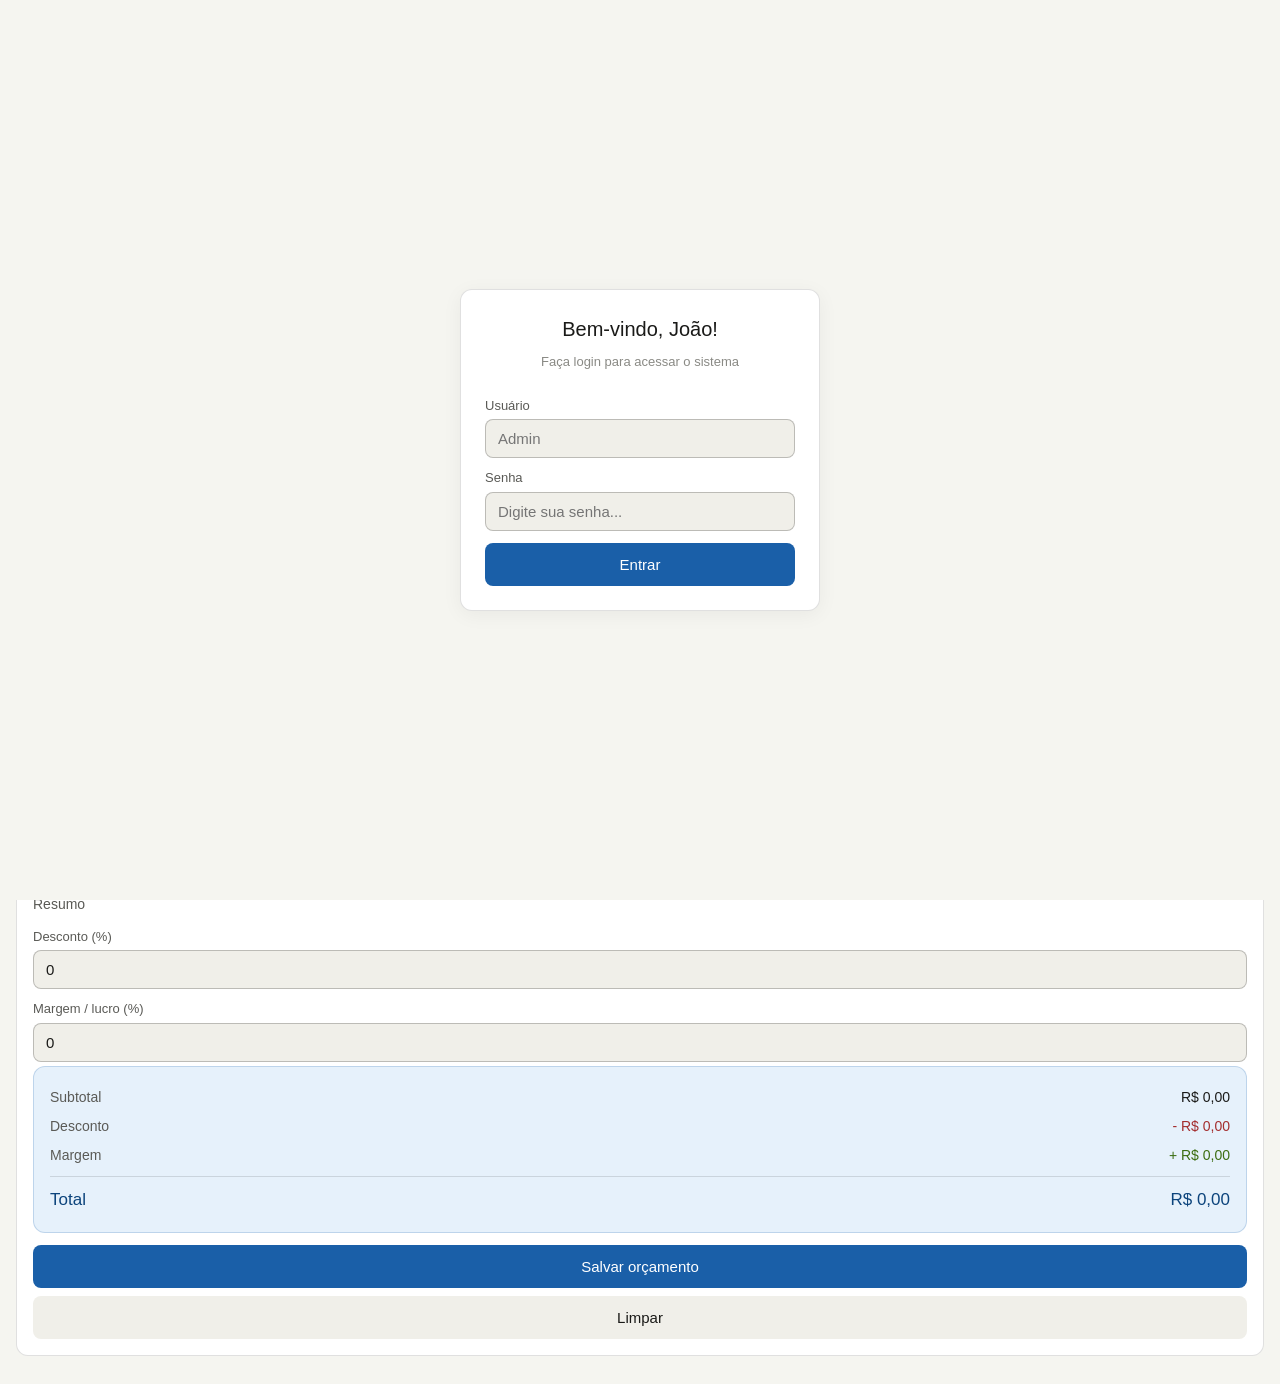
<file: index.html>
<!DOCTYPE html>
<html lang="pt-BR">

<head>
  <meta charset="UTF-8">
  <meta name="viewport" content="width=device-width, initial-scale=1.0">
  <title>Orçamentos - Alumínio</title>
  <link rel="stylesheet" href="css/style.css">
</head>

<body>
  <!-- LOGIN OVERLAY -->
  <div id="loginOverlay" class="login-overlay">
    <div class="login-card">
      <h2 class="login-title">Bem-vindo, João!</h2>
      <p class="login-subtitle">Faça login para acessar o sistema</p>
      
      <div id="loginError" class="login-error">Usuário ou senha incorretos</div>

      <label>Usuário</label>
      <input type="text" id="loginUser" placeholder="Admin">
      
      <label>Senha</label>
      <input type="password" id="loginPass" placeholder="Digite sua senha..." onkeypress="if(event.key === 'Enter') fazerLogin()">
      
      <button class="btn btn-primary" onclick="fazerLogin()">Entrar</button>
    </div>
  </div>

  <header>
    <h1>Portas &amp; Alumínio</h1>
    <p>Sistema de Orçamentos</p>
  </header>

  <div class="tabs">
    <button class="tab active" onclick="showPage('novo')">Novo orçamento</button>
    <button class="tab" onclick="showPage('salvos')">Salvos</button>
    <button class="tab" onclick="showPage('config')">Configurações</button>
  </div>

  <!-- PÁGINA: NOVO ORÇAMENTO -->
  <div class="page active" id="page-novo">

    <div class="card">
      <div class="card-title">Cliente</div>
      <label>Nome do cliente</label>
      <input type="text" id="clienteNome" placeholder="Ex: João Silva">
      <label>Produto / descrição</label>
      <input type="text" id="clienteProduto" placeholder="Ex: Janela basculante cozinha">
    </div>

    <div class="card">
      <div class="card-title">Medidas</div>
      <div class="row2">
        <div>
          <label>Largura (m)</label>
          <input type="number" id="largura" placeholder="1.20" step="0.01" min="0">
        </div>
        <div>
          <label>Altura (m)</label>
          <input type="number" id="altura" placeholder="1.50" step="0.01" min="0">
        </div>
      </div>
      <div id="areaCalc" style="font-size:13px; color:var(--text3); margin-top:8px;"></div>
    </div>

    <div class="card">
      <div class="card-title">Peças e ferragens</div>
      <label>Tipo de item</label>
      <select id="pecaTipo">
        <option value="">Selecione o tipo...</option>

        <optgroup label="Perfis">
          <option value="Perfil de alumínio">Perfil de alumínio</option>
          <option value="Perfil de borracha">Perfil de borracha</option>
          <option value="Trilho superior">Trilho superior</option>
          <option value="Trilho inferior">Trilho inferior</option>
        </optgroup>

        <optgroup label="Vidros">
          <option value="Vidro liso">Vidro liso</option>
          <option value="Vidro temperado">Vidro temperado</option>
          <option value="Vidro fumê">Vidro fumê</option>
          <option value="Vidro canelado">Vidro canelado</option>
        </optgroup>

        <optgroup label="Ferragens">
          <option value="Dobradiça">Dobradiça</option>
          <option value="Fechadura">Fechadura</option>
          <option value="Puxador">Puxador</option>
          <option value="Roldana">Roldana</option>
          <option value="Parafuso">Parafuso</option>
          <option value="Rebite">Rebite</option>
          <option value="Silicone">Silicone</option>
        </optgroup>

        <optgroup label="Serviços">
          <option value="Mão de obra instalação">Mão de obra instalação</option>
          <option value="Corte e esquadria">Corte e esquadria</option>
          <option value="Transporte">Transporte</option>
        </optgroup>

        <option value="Outro">Outro (digitar)</option>
      </select>
      <div id="pecaNomeCustom" style="display:block; margin-top:8px;">
        <input type="text" id="pecaNomeInput" placeholder="Nome da peça / serviço">
      </div>

      <div class="row2">
        <div>
          <label>Quantidade</label>
          <input type="number" id="pecaQtd" placeholder="1" min="0.01" step="0.01">
        </div>

        <div>
          <label>Unidade</label>
          <select id="pecaUnidade">
            <option value="un">un (unidade)</option>
            <option value="m">m (metro)</option>
            <option value="m²">m² (metro quadrado)</option>
            <option value="kg">kg</option>
            <option value="cj">cj (conjunto)</option>
            <option value="hr">hr (hora)</option>
          </select>
        </div>
      </div>

      <label>Preço unitário (R$)</label>
      <input type="number" id="pecaPreco" placeholder="0,00" min="0" step="0.01">
      <button class="btn btn-primary" onclick="adicionarPeca()">+ Adicionar item</button>
    </div>

    <div class="card" id="listaCard" style="display:none;">
      <div class="card-title">Itens adicionados</div>
      <div class="pecas-list" id="pecasList"></div>
    </div>

    <div class="card">
      <div class="card-title">Resumo</div>
      <label>Desconto (%)</label>
      <input type="number" id="desconto" placeholder="0" min="0" max="100" step="0.5" value="0">
      <label>Margem / lucro (%)</label>
      <input type="number" id="margem" placeholder="0" min="0" step="0.5" value="0">
      <div class="total-box" id="totalBox">
        <div class="total-row"><span class="total-label">Subtotal</span><span id="subtotalVal">R$ 0,00</span></div>
        <div class="total-row"><span class="total-label">Desconto</span><span id="descontoVal"
            style="color:var(--danger);">- R$ 0,00</span></div>
        <div class="total-row"><span class="total-label">Margem</span><span id="margemVal"
            style="color:var(--success);">+ R$ 0,00</span></div>
        <div class="total-row main"><span>Total</span><span id="totalVal">R$ 0,00</span></div>
      </div>
      <button class="btn btn-primary" onclick="salvarOrcamento()">Salvar orçamento</button>
      <button class="btn btn-secondary" onclick="limparForm()" style="margin-top:8px;">Limpar</button>
    </div>

  </div>

  <!-- PÁGINA: SALVOS -->
  <div class="page" id="page-salvos">
    <div id="savedList"></div>
  </div>

  <!-- PÁGINA: CONFIGURAÇÕES -->
  <div class="page" id="page-config">
    <div class="card">
      <div class="card-title">Empresa</div>
      <label>Nome da empresa</label>
      <input type="text" id="cfgEmpresa" placeholder="Vidros & Alumínio Silva" oninput="salvarConfig()">
      <label>Telefone</label>
      <input type="tel" id="cfgTelefone" placeholder="(99) 99999-9999" oninput="salvarConfig()">
      <label>Cidade / UF</label>
      <input type="text" id="cfgCidade" placeholder="Santarém - PA" oninput="salvarConfig()">
    </div>
    <div class="card">
      <div class="card-title">Padrões de cálculo</div>
      <div class="config-row">
        <div>
          <div class="config-label">Margem padrão</div>
          <div class="config-sub">Preenchida automaticamente</div>
        </div>
        <div style="display:flex;align-items:center;gap:8px;">
          <input type="number" id="cfgMargem" value="0" min="0" max="100" step="0.5"
            style="width:64px;text-align:center;" oninput="salvarConfig()">
          <span style="font-size:14px;">%</span>
        </div>
      </div>
      <div class="config-row">
        <div>
          <div class="config-label">Desconto padrão</div>
          <div class="config-sub">Preenchida automaticamente</div>
        </div>
        <div style="display:flex;align-items:center;gap:8px;">
          <input type="number" id="cfgDesconto" value="0" min="0" max="100" step="0.5"
            style="width:64px;text-align:center;" oninput="salvarConfig()">
          <span style="font-size:14px;">%</span>
        </div>
      </div>
    </div>
  </div>

  <!-- MODAL: VER ORÇAMENTO -->
  <div class="modal-bg" id="modalVer">
    <div class="modal">
      <button class="modal-close" onclick="fecharModal()">×</button>
      <h2 id="modalTitulo"></h2>
      <div id="modalConteudo"></div>
      <button class="btn btn-primary" onclick="imprimirOrcamento()" style="margin-top:16px;">Compartilhar /
        Imprimir</button>
    </div>
  </div>

  <script src="js/main.js"></script>
</body>

</html>
</file>
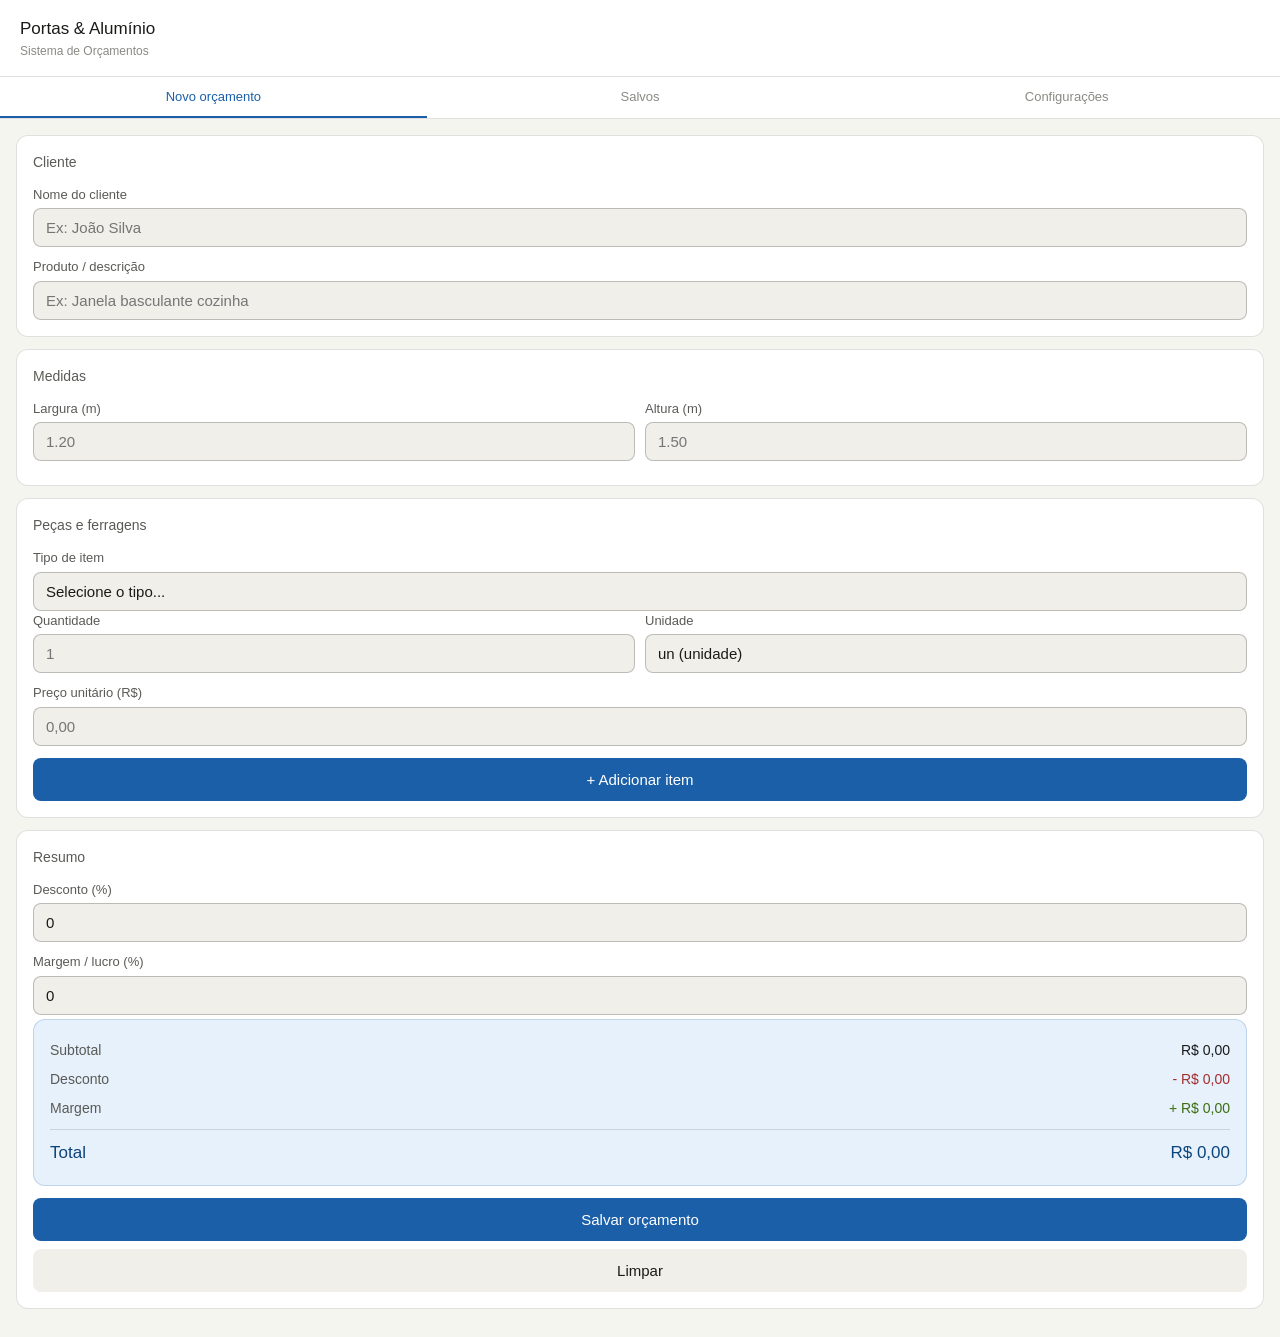
<file: app.html>
<!DOCTYPE html>
<html lang="pt-BR">
<head>
  <meta charset="UTF-8">
  <meta name="viewport" content="width=device-width, initial-scale=1.0">
  <title>Orçamentos - Alumínio</title>
  <link rel="stylesheet" href="css/style.css">
</head>
<body>
<header>
  <h1>Portas &amp; Alumínio</h1>
  <p>Sistema de Orçamentos</p>
</header>

<div class="tabs">
  <button class="tab active" onclick="showPage('novo')">Novo orçamento</button>
  <button class="tab" onclick="showPage('salvos')">Salvos</button>
  <button class="tab" onclick="showPage('config')">Configurações</button>
</div>

<!-- PÁGINA: NOVO ORÇAMENTO -->
<div class="page active" id="page-novo">

  <div class="card">
    <div class="card-title">Cliente</div>
    <label>Nome do cliente</label>
    <input type="text" id="clienteNome" placeholder="Ex: João Silva">
    <label>Produto / descrição</label>
    <input type="text" id="clienteProduto" placeholder="Ex: Janela basculante cozinha">
  </div>

  <div class="card">
    <div class="card-title">Medidas</div>
    <div class="row2">
      <div>
        <label>Largura (m)</label>
        <input type="number" id="largura" placeholder="1.20" step="0.01" min="0">
      </div>
      <div>
        <label>Altura (m)</label>
        <input type="number" id="altura" placeholder="1.50" step="0.01" min="0">
      </div>
    </div>
    <div id="areaCalc" style="font-size:13px; color:var(--text3); margin-top:8px;"></div>
  </div>

  <div class="card">
    <div class="card-title">Peças e ferragens</div>
    <label>Tipo de item</label>
    <select id="pecaTipo">
      <option value="">Selecione o tipo...</option>
      <optgroup label="Perfis">
        <option value="Perfil de alumínio">Perfil de alumínio</option>
        <option value="Perfil de borracha">Perfil de borracha</option>
        <option value="Trilho superior">Trilho superior</option>
        <option value="Trilho inferior">Trilho inferior</option>
      </optgroup>
      <optgroup label="Vidros">
        <option value="Vidro liso">Vidro liso</option>
        <option value="Vidro temperado">Vidro temperado</option>
        <option value="Vidro fumê">Vidro fumê</option>
        <option value="Vidro canelado">Vidro canelado</option>
      </optgroup>
      <optgroup label="Ferragens">
        <option value="Dobradiça">Dobradiça</option>
        <option value="Fechadura">Fechadura</option>
        <option value="Puxador">Puxador</option>
        <option value="Roldana">Roldana</option>
        <option value="Parafuso">Parafuso</option>
        <option value="Rebite">Rebite</option>
        <option value="Silicone">Silicone</option>
      </optgroup>
      <optgroup label="Serviços">
        <option value="Mão de obra instalação">Mão de obra instalação</option>
        <option value="Corte e esquadria">Corte e esquadria</option>
        <option value="Transporte">Transporte</option>
      </optgroup>
      <option value="Outro">Outro (digitar)</option>
    </select>
    <div id="pecaNomeCustom" style="display:none; margin-top:8px;">
      <input type="text" id="pecaNomeInput" placeholder="Nome da peça / serviço">
    </div>
    <div class="row2">
      <div>
        <label>Quantidade</label>
        <input type="number" id="pecaQtd" placeholder="1" min="0.01" step="0.01">
      </div>
      <div>
        <label>Unidade</label>
        <select id="pecaUnidade">
          <option value="un">un (unidade)</option>
          <option value="m">m (metro)</option>
          <option value="m²">m² (metro quadrado)</option>
          <option value="kg">kg</option>
          <option value="cj">cj (conjunto)</option>
          <option value="hr">hr (hora)</option>
        </select>
      </div>
    </div>
    <label>Preço unitário (R$)</label>
    <input type="number" id="pecaPreco" placeholder="0,00" min="0" step="0.01">
    <button class="btn btn-primary" onclick="adicionarPeca()">+ Adicionar item</button>
  </div>

  <div class="card" id="listaCard" style="display:none;">
    <div class="card-title">Itens adicionados</div>
    <div class="pecas-list" id="pecasList"></div>
  </div>

  <div class="card">
    <div class="card-title">Resumo</div>
    <label>Desconto (%)</label>
    <input type="number" id="desconto" placeholder="0" min="0" max="100" step="0.5" value="0">
    <label>Margem / lucro (%)</label>
    <input type="number" id="margem" placeholder="0" min="0" step="0.5" value="0">
    <div class="total-box" id="totalBox">
      <div class="total-row"><span class="total-label">Subtotal</span><span id="subtotalVal">R$ 0,00</span></div>
      <div class="total-row"><span class="total-label">Desconto</span><span id="descontoVal" style="color:var(--danger);">- R$ 0,00</span></div>
      <div class="total-row"><span class="total-label">Margem</span><span id="margemVal" style="color:var(--success);">+ R$ 0,00</span></div>
      <div class="total-row main"><span>Total</span><span id="totalVal">R$ 0,00</span></div>
    </div>
    <button class="btn btn-primary" onclick="salvarOrcamento()">Salvar orçamento</button>
    <button class="btn btn-secondary" onclick="limparForm()" style="margin-top:8px;">Limpar</button>
  </div>

</div>

<!-- PÁGINA: SALVOS -->
<div class="page" id="page-salvos">
  <div id="savedList"></div>
</div>

<!-- PÁGINA: CONFIGURAÇÕES -->
<div class="page" id="page-config">
  <div class="card">
    <div class="card-title">Empresa</div>
    <label>Nome da empresa</label>
    <input type="text" id="cfgEmpresa" placeholder="Vidros & Alumínio Silva" oninput="salvarConfig()">
    <label>Telefone</label>
    <input type="tel" id="cfgTelefone" placeholder="(99) 99999-9999" oninput="salvarConfig()">
    <label>Cidade / UF</label>
    <input type="text" id="cfgCidade" placeholder="Santarém - PA" oninput="salvarConfig()">
  </div>
  <div class="card">
    <div class="card-title">Padrões de cálculo</div>
    <div class="config-row">
      <div><div class="config-label">Margem padrão</div><div class="config-sub">Preenchida automaticamente</div></div>
      <div style="display:flex;align-items:center;gap:8px;">
        <input type="number" id="cfgMargem" value="0" min="0" max="100" step="0.5" style="width:64px;text-align:center;" oninput="salvarConfig()">
        <span style="font-size:14px;">%</span>
      </div>
    </div>
    <div class="config-row">
      <div><div class="config-label">Desconto padrão</div><div class="config-sub">Preenchida automaticamente</div></div>
      <div style="display:flex;align-items:center;gap:8px;">
        <input type="number" id="cfgDesconto" value="0" min="0" max="100" step="0.5" style="width:64px;text-align:center;" oninput="salvarConfig()">
        <span style="font-size:14px;">%</span>
      </div>
    </div>
  </div>
  <div class="card">
    <div class="card-title">Assinatura</div>
    <p style="color: #666; margin-bottom: 15px; font-size: 14px;">Gerencie sua assinatura mensal (R$ 50,00)</p>
    <button class="btn btn-primary" onclick="openSubscriptionModal()">Gerenciar Assinatura</button>
  </div>
</div>

<!-- MODAL: VER ORÇAMENTO -->
<div class="modal-bg" id="modalVer">
  <div class="modal">
    <button class="modal-close" onclick="fecharModal()">×</button>
    <h2 id="modalTitulo"></h2>
    <div id="modalConteudo"></div>
    <button class="btn btn-primary" onclick="imprimirOrcamento()" style="margin-top:16px;">Compartilhar / Imprimir</button>
  </div>
</div>
  
<script src="js/main.js"></script>
</body>
</html>
</file>
<file: css/style.css>
* { box-sizing: border-box; margin: 0; padding: 0; }
  :root {
    --bg: #f5f5f0;
    --surface: #ffffff;
    --surface2: #f0efe9;
    --border: rgba(0,0,0,0.12);
    --border2: rgba(0,0,0,0.22);
    --text: #1a1a18;
    --text2: #5a5a56;
    --text3: #8a8a85;
    --accent: #1a5fa8;
    --accent-bg: #e6f1fb;
    --accent-text: #0c447c;
    --danger: #a32d2d;
    --danger-bg: #fcebeb;
    --success: #3b6d11;
    --success-bg: #eaf3de;
    --radius: 12px;
    --radius-sm: 8px;
  }
  
  @media (prefers-color-scheme: dark) {
    :root {
      --bg: #1a1a18;
      --surface: #26262a;
      --surface2: #2e2e32;
      --border: rgba(255,255,255,0.1);
      --border2: rgba(255,255,255,0.2);
      --text: #f0efea;
      --text2: #a8a8a2;
      --text3: #686864;
      --accent: #5a9de0;
      --accent-bg: #0c2d4a;
      --accent-text: #b5d4f4;
      --danger: #f09595;
      --danger-bg: #3d1515;
      --success: #97c459;
      --success-bg: #1a3008;
    }
  }
  body {
    font-family: -apple-system, BlinkMacSystemFont, 'Segoe UI', sans-serif;
    background: var(--bg);
    color: var(--text);
    min-height: 100vh;
    font-size: 15px;
    line-height: 1.5;
  }
  header {
    background: var(--surface);
    border-bottom: 0.5px solid var(--border);
    padding: 16px 20px;
    position: sticky;
    top: 0;
    z-index: 10;
  }
  header h1 { font-size: 17px; font-weight: 500; }
  header p { font-size: 12px; color: var(--text3); }

  .tabs {
    display: flex;
    background: var(--surface);
    border-bottom: 0.5px solid var(--border);
    overflow-x: auto;
  }
  .tab {
    flex: 1;
    min-width: 80px;
    padding: 12px 8px;
    font-size: 13px;
    font-weight: 500;
    color: var(--text3);
    background: none;
    border: none;
    border-bottom: 2px solid transparent;
    cursor: pointer;
    text-align: center;
    white-space: nowrap;
  }
  .tab.active {
    color: var(--accent);
    border-bottom-color: var(--accent);
  }

  .page { display: none; padding: 16px; }
  .page.active { display: block; }

  .card {
    background: var(--surface);
    border-radius: var(--radius);
    border: 0.5px solid var(--border);
    padding: 16px;
    margin-bottom: 12px;
  }
  .card-title {
    font-size: 14px;
    font-weight: 500;
    color: var(--text2);
    margin-bottom: 12px;
    display: flex;
    align-items: center;
    gap: 6px;
  }

  label { font-size: 13px; color: var(--text2); display: block; margin-bottom: 4px; margin-top: 10px; }
  label:first-child { margin-top: 0; }
  input, select, textarea {
    width: 100%;
    padding: 10px 12px;
    border-radius: var(--radius-sm);
    border: 0.5px solid var(--border2);
    background: var(--surface2);
    color: var(--text);
    font-size: 15px;
    font-family: inherit;
    outline: none;
    -webkit-appearance: none;
  }
  input:focus, select:focus { border-color: var(--accent); }
  .row2 { display: grid; grid-template-columns: 1fr 1fr; gap: 10px; }

  button.btn {
    width: 100%;
    padding: 13px;
    border-radius: var(--radius-sm);
    border: none;
    font-size: 15px;
    font-weight: 500;
    cursor: pointer;
    margin-top: 12px;
  }
  .btn-primary { background: var(--accent); color: #fff; }
  .btn-secondary { background: var(--surface2); color: var(--text); border: 0.5px solid var(--border2); }
  .btn-danger { background: var(--danger-bg); color: var(--danger); border: none; margin-top: 0; }

  .pecas-list { display: flex; flex-direction: column; gap: 8px; }
  .peca-item {
    display: flex;
    align-items: center;
    gap: 10px;
    background: var(--surface2);
    border-radius: var(--radius-sm);
    padding: 10px 12px;
    border: 0.5px solid var(--border);
  }
  .peca-info { flex: 1; }
  .peca-nome { font-size: 14px; font-weight: 500; }
  .peca-detalhe { font-size: 12px; color: var(--text3); }
  .peca-preco { font-size: 14px; font-weight: 500; color: var(--accent); white-space: nowrap; }
  .peca-del { background: none; border: none; color: var(--danger); font-size: 20px; cursor: pointer; padding: 4px; line-height: 1; }

  .total-box {
    background: var(--accent-bg);
    border-radius: var(--radius);
    border: 0.5px solid rgba(26,95,168,0.2);
    padding: 16px;
    margin-top: 4px;
  }
  .total-row { 
    display: flex; justify-content: space-between; align-items: center; padding: 4px 0; font-size: 14px; }
    .total-row.main { font-size: 17px; font-weight: 500; color: var(--accent-text); border-top: 0.5px solid var(--border); margin-top: 6px; padding-top: 10px; }
    .total-label { color: var(--text2); }

  .badge {
    display: inline-block;
    padding: 3px 8px;
    border-radius: 100px;
    font-size: 11px;
    font-weight: 500;
  }
  .badge-info { 
    background: var(--accent-bg); color: var(--accent-text); }

  .badge-success { 
    background: var(--success-bg); color: var(--success); }

  .orcamento-salvo {
    background: var(--surface);
    border-radius: var(--radius);
    border: 0.5px solid var(--border);
    padding: 14px 16px;
    margin-bottom: 10px;
  }
  .orc-header { display: flex; justify-content: space-between; align-items: flex-start; }
  .orc-titulo { font-size: 15px; font-weight: 500; }
  .orc-data { font-size: 12px; color: var(--text3); }
  .orc-total { font-size: 16px; font-weight: 500; color: var(--accent); margin-top: 4px; }
  .orc-acoes { display: flex; gap: 8px; margin-top: 10px; }
  .orc-acoes button { flex: 1; padding: 8px; border-radius: var(--radius-sm); font-size: 13px; font-weight: 500; cursor: pointer; border: 0.5px solid var(--border2); background: var(--surface2); color: var(--text); }
  .orc-acoes button.del { color: var(--danger); border-color: var(--danger-bg); background: var(--danger-bg); }

  .empty { text-align: center; padding: 40px 20px; color: var(--text3); font-size: 14px; }

  .config-row { display: flex; align-items: center; justify-content: space-between; padding: 12px 0; border-bottom: 0.5px solid var(--border); }
  .config-row:last-child { border-bottom: none; }
  .config-label { font-size: 14px; }
  .config-sub { font-size: 12px; color: var(--text3); }
  .config-val { font-size: 14px; font-weight: 500; color: var(--accent); }

  .modal-bg {
    display: none;
    position: fixed;
    inset: 0;
    background: rgba(0,0,0,0.4);
    z-index: 100;
    align-items: flex-end;
    justify-content: center;
  }
  .modal-bg.open { display: flex; }
  .modal {
    background: var(--surface);
    border-radius: var(--radius) var(--radius) 0 0;
    padding: 20px 16px 32px;
    width: 100%;
    max-width: 480px;
    max-height: 90vh;
    overflow-y: auto;
  }
  .modal h2 { font-size: 16px; font-weight: 500; margin-bottom: 16px; }
  .modal-close { float: right; background: none; border: none; font-size: 22px; cursor: pointer; color: var(--text2); }

  .print-only { display: none; }
  @media print {
    .tabs, header, .orc-acoes, .btn, .peca-del { display: none !important; }
    .print-only { display: block; }
    .page { display: block !important; }
    body { background: white; color: black; }
  }

/* LOGIN SCREEN */
.login-overlay {
  position: fixed;
  inset: 0;
  background: var(--bg);
  z-index: 9999;
  display: flex;
  align-items: center;
  justify-content: center;
  padding: 20px;
  transition: opacity 0.3s;
}

.login-overlay.hidden {
  opacity: 0;
  pointer-events: none;
}

.login-card {
  background: var(--surface);
  border-radius: var(--radius);
  border: 0.5px solid var(--border);
  padding: 24px;
  width: 100%;
  max-width: 360px;
  box-shadow: 0 4px 20px rgba(0,0,0,0.05);
}

.login-title {
  font-size: 20px;
  font-weight: 500;
  margin-bottom: 8px;
  color: var(--text);
  text-align: center;
}

.login-subtitle {
  font-size: 13px;
  color: var(--text3);
  text-align: center;
  margin-bottom: 24px;
}

.login-error {
  color: var(--danger);
  font-size: 13px;
  text-align: center;
  margin-bottom: 12px;
  display: none;
}
</file>
